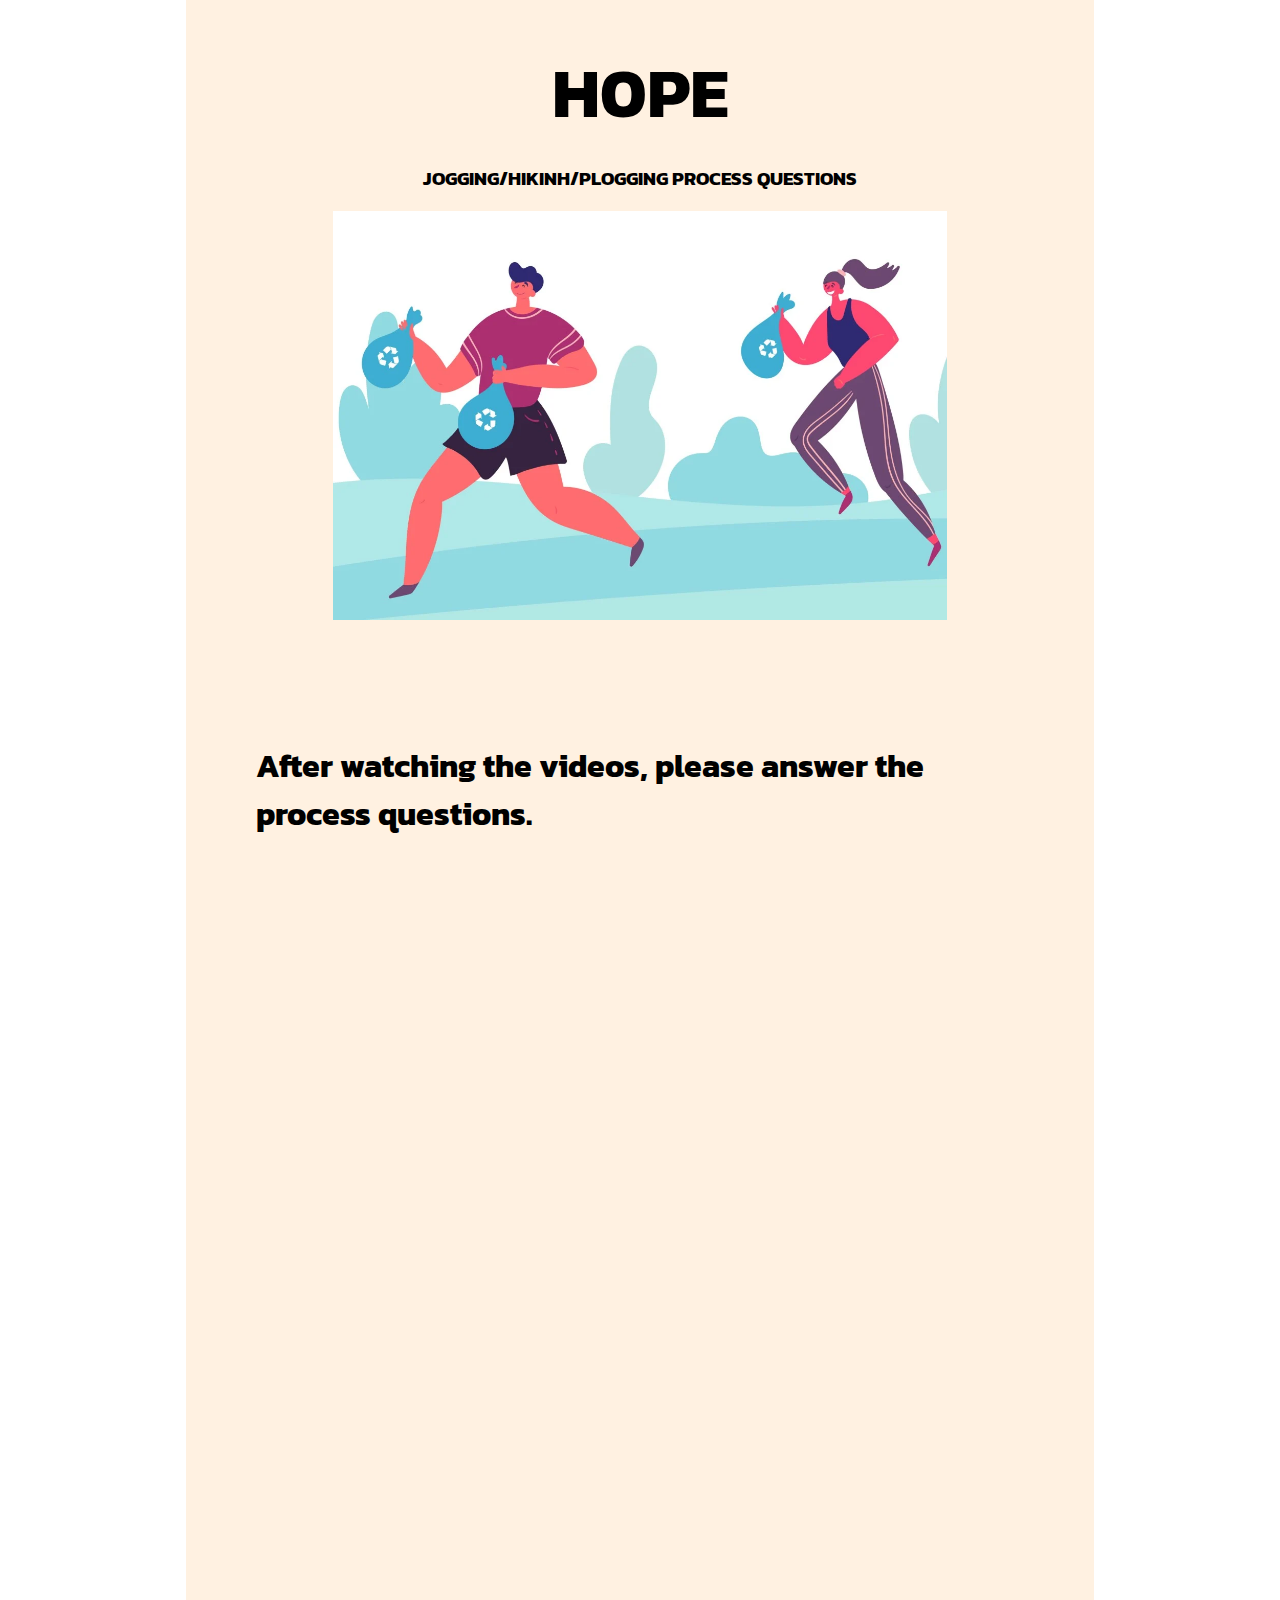
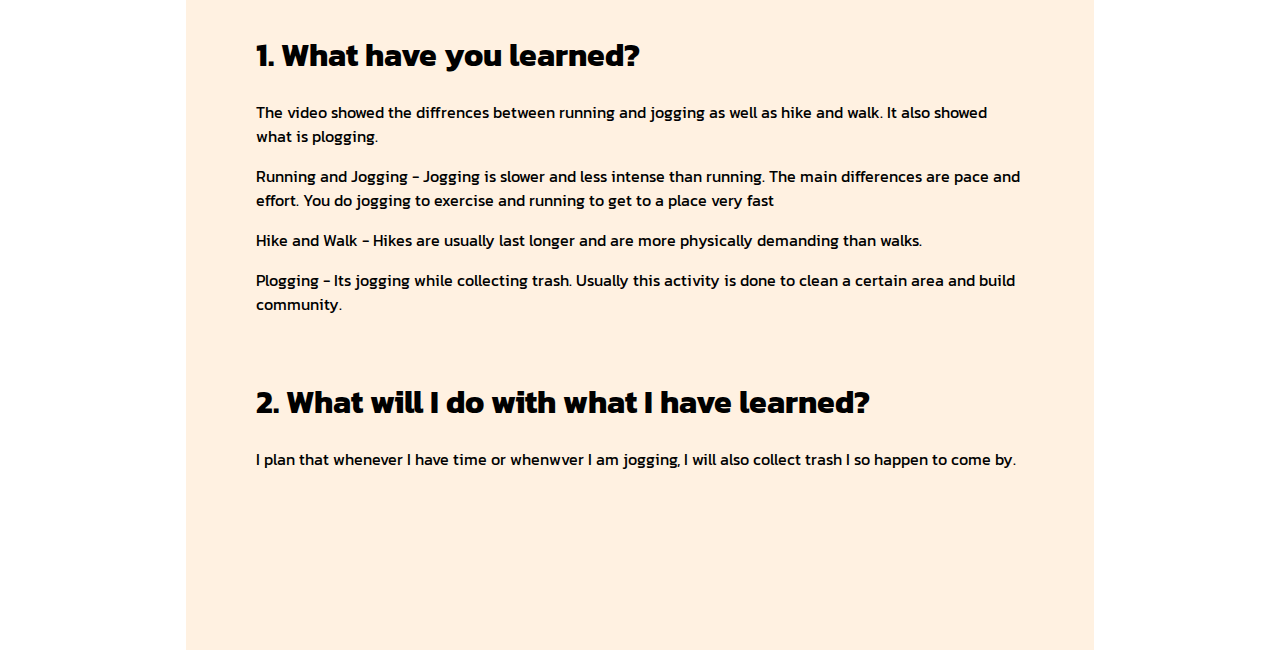
<file: Pages/index.html>
<!DOCTYPE html>
<html lang="en">
<head>
  <meta charset="UTF-8">
  <meta http-equiv="X-UA-Compatible" content="IE=edge">
  <meta name="viewport" content="width=device-width, initial-scale=1.0">
  <title>Document</title>
  <link rel="stylesheet" href="./style.css">
  <link rel="preconnect" href="https://fonts.googleapis.com">
  <link rel="preconnect" href="https://fonts.gstatic.com" crossorigin>
  <link href="https://fonts.googleapis.com/css2?family=Kanit:ital,wght@0,100;0,200;0,300;0,400;0,500;0,600;0,700;0,800;0,900;1,100;1,200;1,300;1,400;1,500;1,600;1,700;1,800;1,900&display=swap" rel="stylesheet">
</head>
<body>
  <div class="wrapper">
    <div class="main-content">
      <section class="header">
        <h1>H0PE</h1>
        <h3>JOGGING/HIKINH/PLOGGING PROCESS QUESTIONS</h3>
        <img src="./head.webp" alt="">
      </section>

      <section class="vids">
        <h1>After watching the videos, please answer the process questions.</h1>
        <div class="vids-1">
          <iframe width="500" height="315" src="https://www.youtube.com/embed/v6gxmBerTeM" title="YouTube video player" frameborder="0" allow="accelerometer; autoplay; clipboard-write; encrypted-media; gyroscope; picture-in-picture; web-share" allowfullscreen></iframe>
          <iframe width="500" height="315" src="https://www.youtube.com/embed/0dOGX2zrp7M" title="YouTube video player" frameborder="0" allow="accelerometer; autoplay; clipboard-write; encrypted-media; gyroscope; picture-in-picture; web-share" allowfullscreen></iframe>
        </div>
        
        <iframe width="500" height="315" src="https://www.youtube.com/embed/F-thRTbOci0" title="YouTube video player" frameborder="0" allow="accelerometer; autoplay; clipboard-write; encrypted-media; gyroscope; picture-in-picture; web-share" allowfullscreen></iframe>
      </section>

      <section class="quest">
        <h1>1. What have you learned?</h1>
        <p>The video showed the diffrences between running and jogging as well as hike and walk. It also showed what is plogging.</p>
        <p>Running and Jogging - Jogging is slower and less intense than running. The main differences are pace and effort. You do jogging to exercise and running to get to a place very fast</p>
        <p>Hike and Walk - Hikes are usually last longer and are more physically demanding than walks.</p>
        <p>Plogging - Its jogging while collecting trash. Usually this activity is done to clean a certain area and build community.</p>
        <br>
        <h1>2. What will I do with what I have learned?</h1>
        <p>I plan that whenever I have time or whenwver I am jogging, I will also collect trash I so happen to come by. </p>
      </section>
    </div>
  </div>
</body>
</html>
</file>
<file: Pages/style.css>
body {
  margin: 0;
  padding: 0;
  box-sizing: border-box;
  overflow-x: hidden;
  font-family: 'Kanit', sans-serif;
}

.wrapper {
  height: 100vh;
  width: 100vw;
}

.main-content {
  height: 250%;
  width: 100%;
  display: flex;
  flex-direction: column;
  align-items: center;
}

section {
  background-color: rgba(255, 228, 196, 0.5) !important;
  padding: 0 70px 0 70px;
  height: 50%;
  width: 60%;
  position: relative;
}

.header {
  background: #785676;
  display: flex;
  justify-content: center;
  align-items: center;
  flex-direction: column;
}

.header h1 {
  font-size: 70px;
  margin: 20px 0 0 0;
}

.header img {
  width: 80%;
}

.vids {
  display: flex;
  justify-content: center;
  align-items: center;
  flex-direction: column;
  background: #785676;
  padding: 80px 70px;
}

.vids-1 {
  display: flex;
  justify-content: center;
  align-items: center;
  flex-direction: row;
}

.vids iframe {
  padding: 10px;
}
</file>
